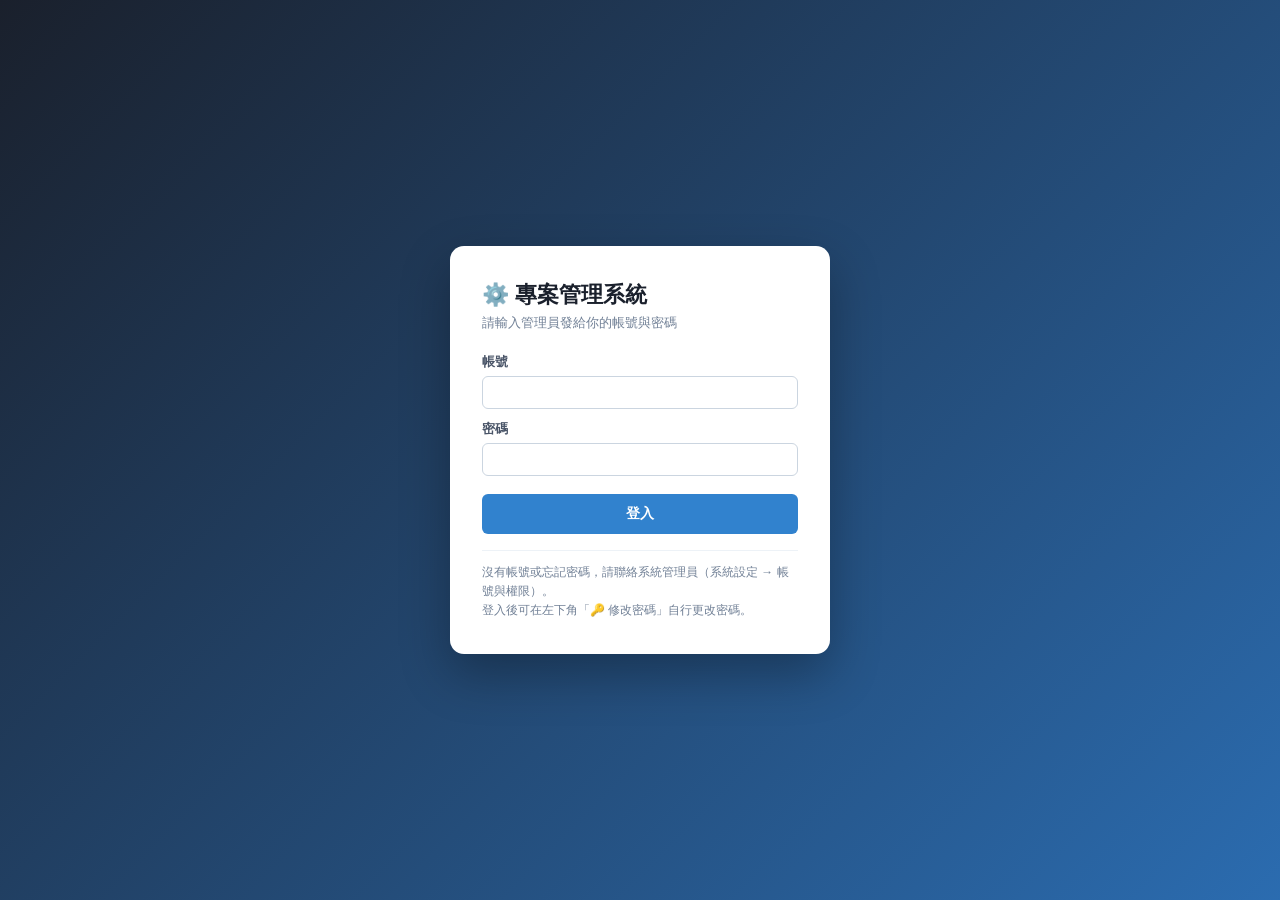
<file: index.html>
<!DOCTYPE html>
<html lang="zh-TW">
<head>
    <meta charset="UTF-8">
    <meta name="viewport" content="width=device-width, initial-scale=1">
    <title>專案管理系統 - 執行儀表板</title>
    <link rel="stylesheet" href="assets/common.css">
    <style>
        .project-card { background: #fff; border-radius: 12px; box-shadow: 0 4px 16px rgba(0,0,0,.06); padding: 24px; margin-bottom: 25px; border: 1px solid var(--c-border); }

        /* 1. 實施前後對比圖 (4:3) */
        .media-banner { display: grid; grid-template-columns: 1fr 1fr; gap: 20px; margin-bottom: 22px; }
        .media-box { position: relative; width: 100%; aspect-ratio: 4 / 3; border-radius: 8px; overflow: hidden; background: #edf2f7; border: 2px dashed #cbd5e0; cursor: pointer; transition: all .25s; }
        .media-box:hover { border-color: var(--c-primary); box-shadow: 0 4px 12px rgba(49,130,206,.15); }
        .media-box img { position: absolute; inset: 0; z-index: 1; width: 100%; height: 100%; object-fit: cover; display: block; }
        .media-box .no-img { position: absolute; inset: 0; display: flex; align-items: center; justify-content: center; color: #a0aec0; font-size: 13px; font-weight: 600; }
        .upload-overlay { position: absolute; inset: 0; background: rgba(15,23,42,.55); display: flex; flex-direction: column; align-items: center; justify-content: center; color: #fff; font-size: 13px; font-weight: 600; opacity: 0; transition: opacity .2s; z-index: 3; gap: 6px; }
        .upload-overlay .icon { font-size: 26px; }
        .media-box:hover .upload-overlay { opacity: 1; }
        .media-tag { position: absolute; top: 12px; left: 12px; padding: 4px 10px; border-radius: 4px; font-size: 12px; font-weight: bold; color: #fff; box-shadow: 0 2px 4px rgba(0,0,0,.25); z-index: 4; }
        .tag-before { background: #e53e3e; }
        .tag-after { background: var(--c-primary); }
        .media-desc { position: absolute; bottom: 0; left: 0; right: 0; background: linear-gradient(transparent, rgba(0,0,0,.8)); color: #fff; padding: 14px 40px 10px 14px; font-size: 12px; z-index: 4; }
        .btn-edit-desc { position: absolute; right: 8px; bottom: 8px; z-index: 5; background: rgba(255,255,255,.9); border: none; border-radius: 4px; font-size: 12px; padding: 3px 7px; cursor: pointer; }

        /* 2. 標頭 */
        .card-header { display: flex; justify-content: space-between; align-items: flex-start; border-bottom: 1px solid #edf2f7; padding-bottom: 16px; margin-bottom: 16px; gap: 16px; flex-wrap: wrap; }
        .card-title-group h2 { margin: 6px 0; font-size: 20px; color: #1a365d; }
        .card-meta { font-size: 13px; color: var(--c-muted); display: flex; gap: 14px; flex-wrap: wrap; }
        .card-meta strong { color: #4a5568; }
        .header-right { display: flex; flex-direction: column; align-items: flex-end; gap: 8px; }
        .pm-badge { background: #ebf8ff; color: var(--c-primary-dark); border: 1px solid #bee3f8; padding: 6px 14px; border-radius: 20px; font-size: 13px; font-weight: 600; white-space: nowrap; }
        .overall { font-size: 12px; color: var(--c-muted); width: 200px; }

        /* 3. 甘特圖 */
        .gantt-legend { display: flex; gap: 16px; flex-wrap: wrap; font-size: 11.5px; color: var(--c-muted); margin-bottom: 8px; }
        .gantt-legend b { color: #2d3748; }
        .legend-dot { display: inline-block; width: 10px; height: 10px; border-radius: 2px; margin-right: 4px; vertical-align: -1px; }
        .gantt-scroll { overflow-x: auto; margin-bottom: 20px; }
        .gantt-container { border: 1px solid var(--c-border); border-radius: 8px; background: #fff; position: relative; min-width: 760px; }
        .timeline-header { display: flex; border-bottom: 1px solid var(--c-border); }
        .task-list-header { width: 250px; flex-shrink: 0; padding: 12px 16px; font-weight: 700; font-size: 13px; border-right: 1px solid var(--c-border); background: #f8fafc; }
        .timeline-axis { flex-grow: 1; position: relative; height: 48px; background: #f8fafc; }
        .axis-zone { position: absolute; top: 0; bottom: 0; display: flex; align-items: center; justify-content: center; font-size: 11px; font-weight: 600; color: var(--c-muted); background: #edf2f7; overflow: hidden; white-space: nowrap; }
        .week-col { position: absolute; top: 0; bottom: 0; border-left: 1px solid var(--c-border); display: flex; flex-direction: column; justify-content: center; align-items: center; font-size: 11px; color: var(--c-muted); overflow: hidden; }
        .week-title { font-weight: 700; color: #2d3748; }

        .gantt-body { position: relative; }
        .grid-layer { position: absolute; top: 0; bottom: 0; left: 250px; right: 0; pointer-events: none; }
        .grid-zone { position: absolute; top: 0; bottom: 0; background: rgba(237,242,247,.45); }
        .grid-line { position: absolute; top: 0; bottom: 0; border-left: 1px solid #edf2f7; }
        .today-line { position: absolute; top: 0; bottom: 0; border-left: 2px solid #e53e3e; z-index: 3; }
        .today-line span { position: absolute; top: 2px; left: 3px; font-size: 10px; font-weight: 700; color: #e53e3e; background: #fff; padding: 0 3px; border-radius: 3px; white-space: nowrap; }

        .task-row { display: flex; border-bottom: 1px solid #edf2f7; position: relative; }
        .task-row:hover { background: rgba(247,250,252,.7); }
        .task-info { width: 250px; flex-shrink: 0; padding: 9px 12px; border-right: 1px solid var(--c-border); display: flex; justify-content: space-between; align-items: center; background: #fff; position: relative; z-index: 4; }
        .task-title-wrap { flex-grow: 1; overflow: hidden; }
        .task-name { font-size: 13px; font-weight: 700; display: flex; align-items: center; white-space: nowrap; overflow: hidden; text-overflow: ellipsis; }
        .task-name.clickable { cursor: pointer; }
        .toggle-btn { margin-right: 6px; font-family: monospace; font-size: 13px; color: var(--c-primary); font-weight: bold; flex-shrink: 0; }
        .task-owner-sub { font-size: 11px; color: var(--c-muted); margin-left: 22px; margin-top: 2px; white-space: nowrap; overflow: hidden; text-overflow: ellipsis; }
        .btn-hide-row { background: transparent; border: none; color: #a0aec0; font-size: 13px; cursor: pointer; padding: 2px 6px; border-radius: 4px; opacity: 0; transition: all .2s; flex-shrink: 0; }
        .task-row:hover .btn-hide-row { opacity: 1; }
        .btn-hide-row:hover { color: #e53e3e; background: #fed7d7; }

        .task-bar-area { flex-grow: 1; position: relative; min-height: 38px; }
        .bar { position: absolute; top: 50%; transform: translateY(-50%); height: 18px; border-radius: 4px; display: flex; align-items: center; padding-left: 6px; font-size: 10px; color: #fff; font-weight: 700; z-index: 2; white-space: nowrap; overflow: visible; background: var(--c-primary); }
        .bar .fill { position: absolute; left: 0; top: 0; bottom: 0; background: rgba(0,0,0,.18); border-radius: 4px 0 0 4px; }
        .bar .lbl { position: relative; }
        .bar .lbl-out { position: absolute; left: calc(100% + 5px); color: #2d3748; }
        .bar.sub { height: 14px; }
        .bar.done { background: #38a169; }
        .bar.delay { background: #dd6b20; }
        .bar.stop { background: #a0aec0; }

        .subtasks-panel { display: none; background: #f8fafc; }
        .subtasks-panel.open { display: block; }
        .subtasks-panel .task-info { padding-left: 28px; border-left: 3px solid #63b3ed; background: #f8fafc; }
        .subtasks-panel .task-name { font-weight: 500; font-size: 12px; }

        .task-list-footer { display: flex; align-items: center; background: #f8fafc; position: relative; z-index: 5; border-radius: 0 0 8px 8px; }
        .footer-btn-area { width: 250px; flex-shrink: 0; padding: 8px 12px; border-right: 1px solid var(--c-border); }
        .footer-summary { padding: 0 14px; font-size: 12px; }
        .btn-add-module-filter { background: #ebf8ff; color: var(--c-primary-dark); border: 1px dashed #63b3ed; border-radius: 6px; padding: 7px 10px; font-size: 12.5px; font-weight: 700; cursor: pointer; width: 100%; font-family: inherit; }
        .btn-add-module-filter:hover { background: #bee3f8; }
        body.readonly .footer-btn-area { display: none; }
        .link-btn { background: none; border: none; color: var(--c-primary); cursor: pointer; font-size: 12px; font-weight: 600; padding: 0 2px; font-family: inherit; }
        .link-btn:hover { text-decoration: underline; }
        .hidden-note .task-info { padding: 6px 12px 6px 28px; justify-content: flex-start; gap: 8px; }
        .hidden-note .task-bar-area { min-height: 28px; }

        /* 甘特圖顯示設定選擇器（position: fixed，避免被甘特圖橫向捲動區裁切） */
        .gantt-picker { display: none; position: fixed; z-index: 1500; background: #fff; border: 1px solid #cbd5e0; border-radius: 10px; box-shadow: 0 14px 34px rgba(0,0,0,.22); flex-direction: column; overflow: hidden; }
        .gantt-picker.open { display: flex; }
        .pk-head { display: flex; justify-content: space-between; align-items: flex-start; padding: 12px 14px 8px; font-size: 13px; }
        .pk-close { background: none; border: none; font-size: 15px; color: #a0aec0; cursor: pointer; padding: 2px 6px; border-radius: 4px; }
        .pk-close:hover { background: #edf2f7; color: #2d3748; }
        .pk-actions { display: flex; flex-wrap: wrap; gap: 6px; padding: 0 14px 10px; border-bottom: 1px solid #edf2f7; }
        .pk-actions button { background: #f7fafc; border: 1px solid #cbd5e0; border-radius: 5px; font-size: 11.5px; font-weight: 600; padding: 4px 8px; cursor: pointer; color: #4a5568; font-family: inherit; }
        .pk-actions button:hover { background: #ebf8ff; border-color: #90cdf4; color: var(--c-primary-dark); }
        .pk-list { overflow-y: auto; padding: 6px 8px; flex: 1; min-height: 80px; }
        .pk-mod { border-radius: 6px; }
        .pk-mod + .pk-mod { border-top: 1px dashed #edf2f7; }
        .pk-mod-row { display: flex; align-items: center; justify-content: space-between; gap: 8px; padding: 6px 6px; }
        .pk-check { display: flex; align-items: center; gap: 8px; cursor: pointer; user-select: none; font-size: 12.5px; color: #2d3748; min-width: 0; flex: 1; }
        .pk-check input { width: 15px; height: 15px; cursor: pointer; flex-shrink: 0; }
        .pk-mod-name { font-weight: 700; overflow: hidden; text-overflow: ellipsis; white-space: nowrap; }
        .pk-sub-toggle { background: #edf2f7; border: none; border-radius: 10px; font-size: 11px; font-weight: 700; color: #4a5568; padding: 3px 9px; cursor: pointer; white-space: nowrap; font-family: inherit; }
        .pk-sub-toggle:hover { background: #bee3f8; color: var(--c-primary-dark); }
        .pk-tasks { padding: 2px 6px 8px 30px; display: flex; flex-direction: column; gap: 6px; }
        .pk-task { font-size: 12px; color: #4a5568; }
        .pk-task span:first-of-type { flex: 1; overflow: hidden; text-overflow: ellipsis; white-space: nowrap; }
        .pk-prog { font-size: 11px; color: #a0aec0; font-family: monospace; }
        .pk-hint { font-size: 11px; color: #a0aec0; }
        .pk-foot { padding: 8px 14px; border-top: 1px solid #edf2f7; font-size: 11.5px; background: #fafafa; }

        /* 4. 最新執行進度 */
        .progress-logs { background: #f8fafc; border-radius: 8px; border: 1px solid var(--c-border); padding: 18px 20px; }
        .logs-header { font-size: 14px; font-weight: 700; margin-bottom: 12px; display: flex; align-items: center; justify-content: space-between; }
        .logs-header > span::before { content: ""; display: inline-block; width: 4px; height: 14px; background: var(--c-primary); margin-right: 8px; border-radius: 2px; vertical-align: -2px; }
        .logs-header a { font-size: 12px; color: var(--c-primary); text-decoration: none; font-weight: 600; }
        .logs-list { list-style: none; margin: 0 0 14px; padding: 0; display: flex; flex-direction: column; gap: 8px; }
        .log-item { display: flex; align-items: flex-start; gap: 10px; font-size: 12.5px; line-height: 1.5; color: #4a5568; }
        .log-date { font-family: monospace; font-weight: 700; color: var(--c-muted); width: 86px; flex-shrink: 0; }
        .log-mod { color: #a0aec0; font-size: 11.5px; }
        .btn-add-log { width: 100%; background: #fff; border: 1px dashed #cbd5e0; border-radius: 6px; padding: 8px; font-size: 12.5px; font-weight: 700; color: #4a5568; cursor: pointer; }
        .btn-add-log:hover { border-color: var(--c-primary); color: var(--c-primary); background: #ebf8ff; }

        .not-owner .owner-only { display: none !important; }
        .not-owner .media-box { cursor: default; }
        .log-item { flex-wrap: wrap; }
        .log-item > span[style*="flex:1"] { flex: 1 1 260px !important; min-width: 0; }
        .log-item .author-tag { margin-left: 6px; }
        .btn-add-card { border: 2px dashed #cbd5e0; border-radius: 12px; height: 80px; display: flex; justify-content: center; align-items: center; cursor: pointer; color: var(--c-muted); font-weight: 700; font-size: 16px; background: transparent; width: 100%; }
        .btn-add-card:hover { border-color: var(--c-primary); color: var(--c-primary); background: #ebf8ff; }

        @media (max-width: 760px) { .media-banner { grid-template-columns: 1fr; } .header-right { align-items: flex-start; } }
    </style>
</head>
<body>
    <aside class="sidebar" id="sidebar"></aside>

    <main class="main-wrapper">
        <div class="page-container">
            <div class="top-navbar">
                <div class="nav-title">專案管理項目</div>
                <div class="toolbar-inline">
                    <select id="statusFilter" class="filter-select" onchange="renderAll()">
                        <option value="active">進行中＋評估中</option>
                        <option value="">全部狀態</option>
                    </select>
                    <select id="factoryFilter" class="filter-select" onchange="renderAll()"></select>
                    <select id="scopeFilter" class="filter-select" onchange="renderAll()"></select>
                </div>
            </div>

            <div id="projectCards"></div>

            <button type="button" class="btn-add-card edit-only" onclick="location.href='create_project.html'">＋ 新增專案</button>
        </div>
    </main>

    <input type="file" id="imgInput" accept="image/*" hidden>

    <!-- Modal：新增會議記錄 / 執行動態 (會寫入專案履歷，重新整理不會消失) -->
    <div class="modal-overlay" id="logModal">
        <div class="modal-box">
            <div class="modal-title" id="logModalTitle">📝 新增會議記錄 / 執行進度</div>
            <input type="hidden" id="logProjId"><input type="hidden" id="logEditId">
            <div class="form-grid-2">
                <div class="form-group"><label>日期 <span class="req">*</span></label><input type="date" id="logDate"></div>
                <div class="form-group"><label>紀錄類別 <span class="req">*</span></label><select id="logType"></select></div>
            </div>
            <div class="form-group"><label>關聯大項目模塊</label><select id="logModule"></select></div>
            <div class="form-group"><label>內部與會人員 (單位/姓名)</label><div id="logInternal"></div></div>
            <div class="form-group"><label>外部廠商與會人員 (廠商/姓名)</label><div id="logExternal"></div></div>
            <div class="form-group"><label>會議記錄內容 / 重要進度說明 <span class="req">*</span></label>
                <textarea id="logText" rows="4" placeholder="請輸入本週會議結論、決議事項或現場進度說明..."></textarea></div>
            <div class="modal-actions">
                <button type="button" class="btn btn-danger-outline" id="logDelBtn" style="margin-right:auto;display:none" onclick="deleteLog()">刪除此紀錄</button>
                <button type="button" class="btn btn-secondary" onclick="PM.closeModal('logModal')">取消</button>
                <button type="button" class="btn btn-primary" onclick="saveNewLog()">確認新增</button>
            </div>
        </div>
    </div>

<script src="assets/vendor/supabase.js"></script>
<script src="assets/config.js"></script>
<script src="assets/offline-db.js"></script>
<script src="assets/common.js"></script>
<script>
    const esc = PM.esc;
    let imgTarget = null;                // { pid, field }

    /* ---------- 甘特圖顯示狀態 ----------
       • 隱藏哪些大項目／細項：存在資料庫（projects.hidden_modules / hidden_tasks），全體成員共用
       • 哪些大項目「展開細項」：個人介面偏好，記在本機瀏覽器 */
    const EXP_KEY = 'pm_gantt_expanded';
    const expanded = new Set((() => { try { return JSON.parse(localStorage.getItem(EXP_KEY) || '[]'); } catch (e) { return []; } })());
    const saveExpanded = () => { try { localStorage.setItem(EXP_KEY, JSON.stringify([...expanded])); } catch (e) {} };
    const pending = {};                  // pid → { hm:Set, ht:Set }：已在畫面套用、尚在寫入資料庫的設定
    const saveTimers = {};
    let pickerPid = null;
    const pickerOpenMods = new Set();    // 選擇器中展開細項清單的大項目

    function vis(p) {
        return pending[p.id] || { hm: new Set(p.hiddenModules), ht: new Set(p.hiddenTasks || []) };
    }

    /* ================= 甘特圖時間軸 =================
       過去 15%｜近 8 週 70%｜未來 15% 的壓縮時間軸，依「今天」自動計算 */
    function buildScale(p) {
        const pS = PM.parseDate(p.start), pE = PM.parseDate(p.end);
        if (!pS || !pE || pE <= pS) return null;
        const DAY = 864e5, WEEK = 7 * DAY, WIN = 8 * WEEK;
        const now = PM.parseDate(PM.today());
        let wS, wE;
        if (pE - pS <= WIN) { wS = pS; wE = pE; }
        else {
            wS = new Date(Math.min(Math.max(now - WEEK, pS), pE - WIN));
            wE = new Date(+wS + WIN);
        }
        const segs = [[pS, wS, 15], [wS, wE, 70], [wE, pE, 15]].filter(s => s[1] > s[0]);
        const total = segs.reduce((a, s) => a + s[2], 0);
        let acc = 0;
        segs.forEach(s => { s[3] = acc; s[2] = s[2] / total * 100; acc += s[2]; });
        const pct = d => {
            d = +d;
            if (d <= +pS) return 0;
            if (d >= +pE) return 100;
            for (const [a, b, w, off] of segs) if (d <= +b) return off + (d - a) / (b - a) * w;
            return 100;
        };
        const weeks = [];
        for (let d = +wS, i = 1; d < +wE; d += WEEK, i++) {
            const end = Math.min(d + WEEK, +wE);
            weeks.push({ left: pct(d), width: pct(end) - pct(d), label: 'W' + i, date: (new Date(d).getMonth() + 1) + '/' + String(new Date(d).getDate()).padStart(2, '0') });
        }
        return { pct, weeks, pastW: pct(wS), futureL: pct(wE), now, pS, pE };
    }

    function barHtml(range, prog, scale, cls, delayed) {
        if (!range) return '<span class="muted" style="position:absolute;left:8px;top:11px;">尚未設定時程</span>';
        const s = PM.parseDate(range.start), e = PM.parseDate(range.end);
        if (!s || !e) return '';
        const left = scale.pct(s);
        const width = Math.max(scale.pct(new Date(+e + 864e5)) - left, 1.2);
        const color = prog >= 100 ? 'done' : (delayed ? 'delay' : '');
        const label = `${prog}%${delayed ? '（落後）' : ''}`;
        return `<div class="bar ${cls} ${color}" style="left:${left}%;width:${width}%;" title="${esc(range.start)} ~ ${esc(range.end)}｜${label}">
                    <div class="fill" style="width:${Math.min(prog, 100)}%"></div>
                    <span class="${width >= 9 ? 'lbl' : 'lbl-out'}">${label}</span></div>`;
    }

    function ganttHtml(p, settings) {
        const scale = buildScale(p);
        if (!scale) return `<div class="empty">專案起訖日期不正確，請至「編輯」修正後即可顯示甘特圖。</div>`;
        const { hm, ht } = vis(p);
        const nowStr = PM.today();
        let todayState = '';
        if (scale.now < scale.pS) todayState = `（距開工 ${PM.daysBetween(nowStr, p.start)} 天）`;
        else if (scale.now > scale.pE) todayState = '（已超過預計結束日）';

        const axis = `
            ${scale.pastW > 0 ? `<div class="axis-zone" style="left:0;width:${scale.pastW}%">過去 (壓縮)</div>` : ''}
            ${scale.weeks.map(w => `<div class="week-col" style="left:${w.left}%;width:${w.width}%"><div class="week-title">${w.label}</div>${w.date}</div>`).join('')}
            ${scale.futureL < 100 ? `<div class="axis-zone" style="left:${scale.futureL}%;width:${100 - scale.futureL}%">未來 (壓縮)</div>` : ''}`;
        const grid = `
            ${scale.pastW > 0 ? `<div class="grid-zone" style="left:0;width:${scale.pastW}%"></div>` : ''}
            ${scale.futureL < 100 ? `<div class="grid-zone" style="left:${scale.futureL}%;width:${100 - scale.futureL}%"></div>` : ''}
            ${scale.weeks.map(w => `<div class="grid-line" style="left:${w.left}%"></div>`).join('')}
            ${scale.now >= scale.pS && scale.now <= scale.pE ? `<div class="today-line" style="left:${scale.pct(scale.now)}%"><span>Today</span></div>` : ''}`;

        const pidE = esc(p.id);
        const rows = p.modules.filter(m => !hm.has(m.id)).map(m => {
            const key = p.id + '|' + m.id;
            const prog = PM.calcModuleProgress(m);          // 模塊進度一律以全部細項計算
            const delayed = settings.delayHighlight && m.subtasks.some(s => PM.isDelayed(s, settings));
            const shown = m.subtasks.filter(s => !ht.has(s.id));
            const hiddenN = m.subtasks.length - shown.length;
            const open = expanded.has(key) && m.subtasks.length;
            const subs = shown.map(s => {
                const d = settings.delayHighlight && PM.isDelayed(s, settings);
                return `<div class="task-row">
                    <div class="task-info"><div class="task-title-wrap">
                        <div class="task-name" title="${esc(s.name)}">${esc(s.name)}</div>
                        <div class="task-owner-sub" style="margin-left:0">${esc(s.pm || '-')} ／ 驗收：${esc(s.owner || '-')}</div>
                    </div>
                    <button type="button" class="btn-hide-row owner-only" onclick="setTaskVisible('${pidE}','${esc(m.id)}','${esc(s.id)}',false)" title="隱藏此細項（可於下方＋重新顯示）">✕</button></div>
                    <div class="task-bar-area">${barHtml({ start: s.start, end: s.end }, Number(s.progress) || 0, scale, 'sub', d)}</div>
                </div>`;
            }).join('') + (hiddenN ? `<div class="task-row hidden-note"><div class="task-info"><span class="muted">已隱藏 ${hiddenN} 項細項</span>
                    <button type="button" class="link-btn owner-only" onclick="openPicker(event,'${pidE}','${esc(m.id)}')">顯示…</button></div><div class="task-bar-area"></div></div>` : '');
            return `<div class="module-group">
                <div class="task-row">
                    <div class="task-info">
                        <div class="task-title-wrap">
                            <div class="task-name clickable" onclick="toggleTask('${esc(key)}','${pidE}')" title="${m.subtasks.length ? '點擊展開／收合細項' : '尚無細項'}">
                                <span class="toggle-btn">${m.subtasks.length ? (open ? '[-]' : '[+]') : '[ ]'}</span>${esc(m.name)}
                            </div>
                            <div class="task-owner-sub">Owner: ${esc(m.owner || '-')}｜細項 ${shown.length}${hiddenN ? '/' + m.subtasks.length : ''}</div>
                        </div>
                        <button type="button" class="btn-hide-row owner-only" onclick="setModuleVisible('${pidE}','${esc(m.id)}',false)" title="隱藏此大項目（可於下方＋重新顯示）">✕</button>
                    </div>
                    <div class="task-bar-area">${barHtml(PM.moduleRange(m), prog, scale, '', delayed)}</div>
                </div>
                <div class="subtasks-panel ${open ? 'open' : ''}">${subs}</div>
            </div>`;
        }).join('');

        const totalT = p.modules.reduce((n, m) => n + m.subtasks.length, 0);
        const shownM = p.modules.filter(m => !hm.has(m.id)).length;
        const shownT = p.modules.filter(m => !hm.has(m.id)).reduce((n, m) => n + m.subtasks.filter(s => !ht.has(s.id)).length, 0);

        return `
        <div class="gantt-legend">
            <span>起始：<b>${esc(p.start)}</b></span><span>Today：<b style="color:#e53e3e">${nowStr}</b>${todayState}</span><span>結束：<b>${esc(p.end)}</b></span>
            <span><i class="legend-dot" style="background:#3182ce"></i>進行中</span>
            <span><i class="legend-dot" style="background:#38a169"></i>已完成</span>
            <span><i class="legend-dot" style="background:#dd6b20"></i>落後 ${settings.delayDays} 天以上</span>
        </div>
        <div class="gantt-scroll"><div class="gantt-container">
            <div class="timeline-header">
                <div class="task-list-header">驗收模塊與任務</div>
                <div class="timeline-axis">${axis}</div>
            </div>
            <div class="gantt-body">
                <div class="grid-layer">${grid}</div>
                ${rows || `<div class="empty" style="position:relative;z-index:4">${p.modules.length ? '所有大項目皆已隱藏，請點下方「＋ 選擇顯示大項目／細項」' : '此專案尚未建立大項目，請至「編輯任務」新增'}</div>`}
                <div class="task-list-footer">
                    <div class="footer-btn-area">
                        <button type="button" class="btn-add-module-filter owner-only" id="pkbtn_${pidE}" onclick="openPicker(event,'${pidE}')">＋ 選擇顯示大項目／細項</button>
                    </div>
                    <div class="footer-summary muted">顯示大項目 ${shownM}/${p.modules.length}、細項 ${shownT}/${totalT}
                        ${p.modules.length ? `｜<button type="button" class="link-btn" onclick="expandAll('${pidE}',true)">全部展開</button>
                        <button type="button" class="link-btn" onclick="expandAll('${pidE}',false)">全部收合</button>` : ''}</div>
                </div>
            </div>
        </div></div>`;
    }

    function mediaBox(p, field, label, cls) {
        const src = field === 'before' ? p.imgBeforeUrl : p.imgAfterUrl;
        const desc = field === 'before' ? p.descBefore : p.descAfter;
        return `<div class="media-box" onclick="pickImage('${esc(p.id)}','${field}')" title="${PM.canEdit ? `點擊更換「${label}」圖片` : label}">
            <span class="media-tag ${cls}">${label}</span>
            ${src ? `<img src="${esc(src)}" alt="${label}" loading="lazy" onerror="this.remove()">` : ''}
            <div class="no-img">📷 ${PM.canEdit ? `點擊上傳${label}照片 (4:3)` : '尚無照片'}</div>
            <div class="upload-overlay owner-only"><span class="icon">📷</span><span>點擊更換圖片 (4:3)</span></div>
            <div class="media-desc">${esc(desc || '（尚未填寫說明）')}</div>
            <button type="button" class="btn-edit-desc owner-only" onclick="event.stopPropagation(); editDesc('${esc(p.id)}','${field}')">✎ 說明</button>
        </div>`;
    }

    function cardHtml(p, settings) {
        const logs = p.records.slice(0, 5);
        const stale = PM.staleDays(p);
        const own = PM.isOwner(p);
        return `<div class="project-card ${own ? '' : 'not-owner'}" id="${esc(p.id)}">
            <div class="media-banner">
                ${mediaBox(p, 'before', '實施前：現場舊況', 'tag-before')}
                ${mediaBox(p, 'after', '實施後：規劃目標', 'tag-after')}
            </div>
            <div class="card-header">
                <div class="card-title-group">
                    <div>${PM.typeTag(p.type)} <span class="badge-factory">${esc(p.factory)}</span> ${PM.statusBadge(p.status)}
                        ${stale ? `<span class="warn-text">⚠ 履歷已 ${stale} 天未更新</span>` : ''}</div>
                    <h2>${esc(p.name)}</h2>
                    <div style="margin-bottom:4px">${PM.ownerBadge(p)}</div>
                    <div class="card-meta"><span>專案 Owner：<strong>${esc(p.owner)}</strong></span><span>期程：<strong class="mono">${esc(p.start)} ~ ${esc(p.end)}</strong></span></div>
                </div>
                <div class="header-right">
                    <div class="pm-badge">專案負責人：${esc(p.pm || '-')}</div>
                    <div class="overall">總進度 <strong>${p.progress}%</strong>
                        <div class="progress-track"><div class="progress-fill ${p.progress >= 100 ? 'done' : ''}" style="width:${p.progress}%"></div></div></div>
                    <div>
                        <a class="btn-action owner-only" href="create_project.html?id=${encodeURIComponent(p.id)}">✏️ 編輯任務／進度</a>
                        ${own ? `<button type="button" class="btn-action btn-blue" onclick="PM.shareDialog('project','${esc(p.id)}',renderAll)">🔗 分享${p.shares.length ? `（${p.shares.length}）` : ''}</button>` : ''}
                        <a class="btn-action" href="project_list.html?open=${encodeURIComponent(p.id)}">📋 完整履歷</a>
                    </div>
                </div>
            </div>
            <div class="gantt-wrap" id="gw_${esc(p.id)}">${ganttHtml(p, settings)}</div>
            <div class="progress-logs">
                <div class="logs-header"><span>最新執行進度與重要動態（最新 5 筆，共 ${p.records.length} 筆）</span></div>
                <ul class="logs-list">
                    ${logs.length ? logs.map(r => `<li class="log-item">
                        <span class="log-date">${esc(r.date)}</span>${PM.recTag(r.type)}
                        <span style="flex:1">${esc(r.detail)} ${r.targetModule ? `<span class="log-mod">｜${esc(r.targetModule)}</span>` : ''}</span>
                        ${PM.authorLine(r)}
                        ${PM.isAuthor(r) ? `<span class="entry-actions"><button type="button" class="btn-mini" title="修改這筆紀錄" onclick="openLogModal('${esc(p.id)}','${esc(r.id)}')">✎</button></span>` : ''}</li>`).join('')
                    : '<li class="muted">尚無執行紀錄</li>'}
                </ul>
                ${!own && PM.canTrack(p) ? '<div class="readonly-note" style="margin-bottom:8px">此專案由他人擁有：你可以查看並新增追蹤紀錄，專案內容與進度只有擁有者能修改。</div>' : ''}
                <button type="button" class="btn-add-log edit-only" onclick="openLogModal('${esc(p.id)}')">＋ 新增會議記錄 / 執行動態</button>
            </div>
        </div>`;
    }

    function renderAll() {
        const settings = PM.getSettings();
        const sf = document.getElementById('statusFilter').value;
        const ff = document.getElementById('factoryFilter').value;
        const scope = document.getElementById('scopeFilter').value;
        const list = PM.getProjects().filter(p =>
            (sf === 'active' ? (p.status === '進行中' || p.status === '評估中') : (!sf || p.status === sf)) &&
            (!ff || p.factory === ff) && (!scope ? p.isMine || PM.isSharedToMe(p) : PM.scopeOf(p) === scope));
        document.getElementById('projectCards').innerHTML = list.length ? list.map(p => cardHtml(p, settings)).join('')
            : `<div class="card empty">目前沒有符合條件的專案。可調整上方篩選，或點下方「＋ 新增專案」建立你自己的專案。</div>`;
    }

    /* ================= 甘特圖：展開／顯示設定 ================= */
    function rerenderGantt(pid) {
        const p = PM.getProject(pid);
        const el = document.getElementById('gw_' + pid);
        if (p && el) el.innerHTML = ganttHtml(p, PM.getSettings());
    }

    function toggleTask(key, pid) {
        expanded.has(key) ? expanded.delete(key) : expanded.add(key);
        saveExpanded();
        rerenderGantt(pid);
    }
    function expandAll(pid, open) {
        PM.getProject(pid).modules.forEach(m => { const k = pid + '|' + m.id; open ? expanded.add(k) : expanded.delete(k); });
        saveExpanded();
        rerenderGantt(pid);
        if (pickerPid === pid) renderPicker();
    }

    // 立即更新畫面，0.7 秒內的連續勾選合併成一次寫入資料庫
    function applyVis(pid, fn) {
        const p = PM.getProject(pid);
        const v = vis(p);
        const next = { hm: new Set(v.hm), ht: new Set(v.ht) };
        fn(next, p);
        pending[pid] = next;
        rerenderGantt(pid);
        if (pickerPid === pid) renderPicker();
        clearTimeout(saveTimers[pid]);
        saveTimers[pid] = setTimeout(() => flushVis(pid), 700);
    }
    async function flushVis(pid) {
        const v = pending[pid];
        if (!v) return;
        try {
            await PM.api.patchProject(pid, { hiddenModules: [...v.hm], hiddenTasks: [...v.ht] });
            await PM.reload();
            if (pending[pid] === v) delete pending[pid];
            PM.toast('顯示設定已儲存');
        } catch (e) {
            delete pending[pid];
            PM.toast('顯示設定儲存失敗：' + PM.errMsg(e), true);
            try { await PM.reload(); } catch (_) {}
        }
        rerenderGantt(pid);
        if (pickerPid === pid) renderPicker();
    }

    function setModuleVisible(pid, mid, visible) {
        applyVis(pid, (v, p) => {
            if (visible) {
                v.hm.delete(mid);
                const m = p.modules.find(x => x.id === mid);
                if (m && m.subtasks.length && m.subtasks.every(s => v.ht.has(s.id))) m.subtasks.forEach(s => v.ht.delete(s.id));
            } else v.hm.add(mid);
        });
    }
    function setTaskVisible(pid, mid, tid, visible) {
        applyVis(pid, v => {
            if (visible) {
                v.ht.delete(tid);
                v.hm.delete(mid);
                expanded.add(pid + '|' + mid);      // 新增顯示的細項自動展開，馬上看得到
                saveExpanded();
            } else v.ht.add(tid);
        });
    }
    function setAllVisible(pid, visible) {
        applyVis(pid, (v, p) => {
            if (visible) { v.hm.clear(); v.ht.clear(); }
            else p.modules.forEach(m => v.hm.add(m.id));
        });
    }

    /* ---------- 選擇器（固定定位，不會被甘特圖捲動區裁切） ---------- */
    function pickerEl() {
        let el = document.getElementById('ganttPicker');
        if (!el) {
            el = document.createElement('div');
            el.id = 'ganttPicker';
            el.className = 'gantt-picker';
            el.addEventListener('click', e => e.stopPropagation());
            el.addEventListener('change', e => {
                const t = e.target;
                if (t.dataset.act === 'mod') setModuleVisible(pickerPid, t.dataset.mid, t.checked);
                if (t.dataset.act === 'task') setTaskVisible(pickerPid, t.dataset.mid, t.dataset.tid, t.checked);
            });
            el.addEventListener('click', e => {
                const b = e.target.closest('[data-act]');
                if (!b || b.tagName === 'INPUT') return;
                const a = b.dataset.act;
                if (a === 'close') closePicker();
                if (a === 'all-on') setAllVisible(pickerPid, true);
                if (a === 'all-off') setAllVisible(pickerPid, false);
                if (a === 'exp-all') expandAll(pickerPid, true);
                if (a === 'col-all') expandAll(pickerPid, false);
                if (a === 'list') { pickerOpenMods.has(b.dataset.mid) ? pickerOpenMods.delete(b.dataset.mid) : pickerOpenMods.add(b.dataset.mid); renderPicker(); }
            });
            document.body.appendChild(el);
        }
        return el;
    }

    let pickerAnchor = null;
    function openPicker(e, pid, focusMid) {
        e.stopPropagation();
        pickerAnchor = e.currentTarget || e.target;
        const el = pickerEl();
        if (pickerPid === pid && el.classList.contains('open') && !focusMid) { closePicker(); return; }
        pickerPid = pid;
        if (focusMid) pickerOpenMods.add(focusMid);
        renderPicker();
        el.classList.add('open');
        positionPicker();
        if (focusMid) el.querySelector(`[data-mod-row="${CSS.escape(focusMid)}"]`)?.scrollIntoView({ block: 'nearest' });
    }
    function closePicker() {
        pickerPid = null;
        document.getElementById('ganttPicker')?.classList.remove('open');
    }
    function positionPicker() {
        const el = document.getElementById('ganttPicker');
        const btn = (pickerAnchor && pickerAnchor.isConnected) ? pickerAnchor : document.getElementById('pkbtn_' + pickerPid);
        if (!el || !btn || !el.classList.contains('open')) return;
        const raw = btn.getBoundingClientRect();
        const top = Math.min(Math.max(raw.top, 0), window.innerHeight), bottom = Math.min(Math.max(raw.bottom, 0), window.innerHeight);
        const r = { left: raw.left, top, bottom };
        const w = Math.min(380, window.innerWidth - 24);
        el.style.width = w + 'px';
        el.style.left = Math.max(12, Math.min(r.left, window.innerWidth - w - 12)) + 'px';
        const below = window.innerHeight - r.bottom, above = r.top;
        if (below >= 320 || below >= above) {
            el.style.top = (r.bottom + 6) + 'px'; el.style.bottom = 'auto';
            el.style.maxHeight = Math.max(200, below - 18) + 'px';
        } else {
            el.style.bottom = (window.innerHeight - r.top + 6) + 'px'; el.style.top = 'auto';
            el.style.maxHeight = Math.max(200, above - 18) + 'px';
        }
    }

    function renderPicker() {
        const el = pickerEl();
        const p = PM.getProject(pickerPid);
        if (!p) { closePicker(); return; }
        const { hm, ht } = vis(p);
        const listEl = el.querySelector('.pk-list');
        const scroll = listEl ? listEl.scrollTop : 0;
        const mods = p.modules.map(m => {
            const on = !hm.has(m.id);
            const shownT = m.subtasks.filter(s => !ht.has(s.id)).length;
            const partial = on && shownT > 0 && shownT < m.subtasks.length;
            const listOpen = pickerOpenMods.has(m.id);
            const key = p.id + '|' + m.id;
            return `<div class="pk-mod" data-mod-row="${esc(m.id)}">
                <div class="pk-mod-row">
                    <label class="pk-check"><input type="checkbox" data-act="mod" data-mid="${esc(m.id)}" ${on ? 'checked' : ''} ${partial ? 'data-partial="1"' : ''}>
                        <span class="pk-mod-name">${esc(m.name)}</span></label>
                    ${m.subtasks.length ? `<button type="button" class="pk-sub-toggle" data-act="list" data-mid="${esc(m.id)}">細項 ${on ? shownT : 0}/${m.subtasks.length} ${listOpen ? '▴' : '▾'}</button>` : '<span class="muted" style="font-size:11px">無細項</span>'}
                </div>
                ${listOpen ? `<div class="pk-tasks">${m.subtasks.map(s => `
                    <label class="pk-check pk-task"><input type="checkbox" data-act="task" data-mid="${esc(m.id)}" data-tid="${esc(s.id)}" ${on && !ht.has(s.id) ? 'checked' : ''}>
                        <span>${esc(s.name)}</span><span class="pk-prog">${Number(s.progress) || 0}%</span></label>`).join('')}
                    ${expanded.has(key) ? '' : '<div class="pk-hint">勾選細項後會自動在甘特圖展開</div>'}</div>` : ''}
            </div>`;
        }).join('');
        el.innerHTML = `
            <div class="pk-head"><div><b>甘特圖顯示設定</b><div class="muted" style="margin-top:2px">${esc(p.name)}</div></div>
                <button type="button" class="pk-close" data-act="close" title="關閉">✕</button></div>
            <div class="pk-actions">
                <button type="button" data-act="all-on">全部顯示</button><button type="button" data-act="all-off">全部隱藏</button>
                <button type="button" data-act="exp-all">全部展開細項</button><button type="button" data-act="col-all">全部收合</button>
            </div>
            <div class="pk-list">${mods || '<div class="muted" style="padding:12px">此專案尚無大項目</div>'}</div>
            <div class="pk-foot muted">${pending[p.id] ? '⏳ 儲存中…' : '✔ 設定會自動儲存，所有成員看到相同的顯示項目'}</div>`;
        el.querySelectorAll('input[data-partial]').forEach(i => { i.indeterminate = true; });
        const nl = el.querySelector('.pk-list');
        if (nl) nl.scrollTop = scroll;
    }

    document.addEventListener('click', () => { if (pickerPid) closePicker(); });
    document.addEventListener('keydown', e => { if (e.key === 'Escape' && pickerPid) closePicker(); });
    window.addEventListener('resize', positionPicker);
    document.querySelector('.main-wrapper').addEventListener('scroll', positionPicker, { passive: true });
    window.addEventListener('beforeunload', e => {
        if (Object.keys(pending).length) { Object.keys(pending).forEach(flushVis); e.preventDefault(); e.returnValue = ''; }
    });

    /* ================= 其他互動 ================= */
    function pickImage(pid, field) {
        if (!PM.isOwner(PM.getProject(pid))) return;
        imgTarget = { pid, field };
        const input = document.getElementById('imgInput');
        input.value = '';
        input.click();
    }
    document.getElementById('imgInput').addEventListener('change', async e => {
        const file = e.target.files[0];
        if (!file || !imgTarget) return;
        await PM.act(() => PM.api.uploadImage(imgTarget.pid, imgTarget.field, file), '照片已上傳到雲端');
        renderAll();
    });
    async function editDesc(pid, field) {
        const key = field === 'before' ? 'descBefore' : 'descAfter';
        const v = prompt('請輸入圖片說明文字：', PM.getProject(pid)[key] || '');
        if (v === null) return;
        await PM.act(() => PM.api.patchProject(pid, { [key]: v.trim() }), '說明已更新');
        renderAll();
    }

    // rid 有值＝修改自己寫的紀錄
    function openLogModal(pid, rid) {
        const p = PM.getProject(pid);
        const r = rid ? p.records.find(x => x.id === rid) : null;
        if (rid && !PM.isAuthor(r)) { alert('只有撰寫人可以修改這筆紀錄。'); return; }
        document.getElementById('logProjId').value = pid;
        document.getElementById('logEditId').value = r ? r.id : '';
        document.getElementById('logModalTitle').textContent = r ? '✏️ 修改會議記錄 / 執行進度' : '📝 新增會議記錄 / 執行進度';
        document.getElementById('logDate').value = r ? r.date : PM.today();
        PM.fillSelect('logType', PM.getDicts().recordTypes, r ? r.type : undefined);
        PM.fillSelect('logModule', ['全專案整體', ...p.modules.map(m => m.name)], r ? (r.targetModule || '全專案整體') : '全專案整體');
        PM.attendeeSelect('logInternal', '內部單位');
        PM.attendeeSelect('logExternal', '外部廠商');
        document.getElementById('logInternal').value = r ? r.internalAttendees : '';
        document.getElementById('logExternal').value = r ? r.externalAttendees : '';
        document.getElementById('logText').value = r ? r.detail : '';
        document.getElementById('logDelBtn').style.display = r ? '' : 'none';
        PM.openModal('logModal');
        document.getElementById('logText').focus();
    }
    async function saveNewLog() {
        const pid = document.getElementById('logProjId').value;
        const detail = document.getElementById('logText').value.trim();
        const date = document.getElementById('logDate').value;
        if (!date) { alert('請選擇日期！'); return; }
        if (!detail) { alert('請填寫會議記錄內容！'); return; }
        const editId = document.getElementById('logEditId').value;
        const rec = {
            date, detail,
            type: document.getElementById('logType').value,
            targetModule: document.getElementById('logModule').value,
            internalAttendees: document.getElementById('logInternal').value.trim(),
            externalAttendees: document.getElementById('logExternal').value.trim()
        };
        const ok = await PM.act(() => editId ? PM.api.updateRecord(editId, rec) : PM.api.addRecord(pid, rec), editId ? '紀錄已修改' : '紀錄已新增');
        if (ok) { PM.closeModal('logModal'); renderAll(); }
    }

    async function deleteLog() {
        const id = document.getElementById('logEditId').value;
        if (!id || !confirm('確定刪除這筆紀錄？')) return;
        if (await PM.act(() => PM.api.deleteRecord(id), '紀錄已刪除')) { PM.closeModal('logModal'); renderAll(); }
    }

    /* ================= 初始化 ================= */
    PM.boot('index', () => {
        PM.injectPeopleDatalist();
        const sf = document.getElementById('statusFilter');
        PM.PROJECT_STATUSES.forEach(s => sf.insertAdjacentHTML('beforeend', `<option value="${esc(s)}">${esc(s)}</option>`));
        PM.fillSelect('factoryFilter', PM.getDicts().factories, '', '全部廠區');
        PM.fillScope('scopeFilter');
        renderAll();
        if (location.hash) {
            const id = decodeURIComponent(location.hash.slice(1));
            if (!document.getElementById(id)) { sf.value = ''; if (PM.isAdmin && !document.getElementById(id)) document.getElementById('scopeFilter').value = ''; renderAll(); }
            if (!document.getElementById(id) && PM.isAdmin) { document.getElementById('scopeFilter').value = 'admin'; renderAll(); }
            document.getElementById(id)?.scrollIntoView({ behavior: 'smooth' });
        }
    });
</script>
</body>
</html>
</file>
<file: assets/common.css>
/* =========================================================
   專案管理系統 - 共用樣式 (所有頁面共用)
   ========================================================= */
:root {
    --sidebar-width: 240px;
    --sidebar-collapsed-width: 68px;
    --c-bg: #eef2f6;
    --c-text: #2d3748;
    --c-muted: #718096;
    --c-border: #e2e8f0;
    --c-primary: #3182ce;
    --c-primary-dark: #2b6cb0;
}
* { box-sizing: border-box; }
body { font-family: -apple-system, BlinkMacSystemFont, "Segoe UI", Roboto, "Noto Sans TC", "Microsoft JhengHei", Helvetica, Arial, sans-serif; background: var(--c-bg); margin: 0; padding: 0; color: var(--c-text); display: flex; height: 100vh; overflow: hidden; }

/* ================= 側邊欄 ================= */
.sidebar { width: var(--sidebar-width); background: #1a202c; color: #e2e8f0; display: flex; flex-direction: column; transition: width .3s cubic-bezier(.4,0,.2,1); position: relative; flex-shrink: 0; z-index: 100; box-shadow: 2px 0 10px rgba(0,0,0,.1); }
.sidebar.collapsed { width: var(--sidebar-collapsed-width); }
.sidebar-header { height: 64px; display: flex; align-items: center; justify-content: space-between; padding: 0 16px; border-bottom: 1px solid #2d3748; }
.brand-title { font-size: 16px; font-weight: 700; color: #fff; white-space: nowrap; overflow: hidden; display: flex; align-items: center; gap: 10px; }
.sidebar.collapsed .brand-title { display: none; }
.sidebar.collapsed .sidebar-header { justify-content: center; padding: 0; }
.btn-toggle-sidebar { background: transparent; border: none; color: #a0aec0; font-size: 20px; cursor: pointer; padding: 6px; border-radius: 6px; display: flex; align-items: center; justify-content: center; }
.btn-toggle-sidebar:hover { color: #fff; background: #2d3748; }
.sidebar-menu { list-style: none; margin: 16px 0; padding: 0; display: flex; flex-direction: column; gap: 4px; flex-grow: 1; }
.menu-item { display: flex; align-items: center; padding: 12px 20px; color: #a0aec0; text-decoration: none; font-size: 13.5px; font-weight: 600; border-left: 3px solid transparent; transition: all .2s; white-space: nowrap; overflow: hidden; }
.menu-item:hover { color: #fff; background: #2d3748; }
.menu-item.active { color: #fff; background: var(--c-primary-dark); border-left-color: #63b3ed; }
.menu-icon { font-size: 18px; min-width: 28px; display: flex; align-items: center; justify-content: center; }
.menu-text { margin-left: 10px; }
.sidebar.collapsed .menu-text { display: none; }
.sidebar-footer { padding: 16px; border-top: 1px solid #2d3748; font-size: 12px; color: var(--c-muted); white-space: nowrap; overflow: hidden; line-height: 1.6; }
.sidebar.collapsed .sidebar-footer { display: none; }

/* ================= 主內容區 ================= */
.main-wrapper { flex-grow: 1; height: 100vh; overflow-y: auto; padding: 25px 40px; min-width: 0; }
.page-container { max-width: 1280px; margin: 0 auto; }
.top-navbar { display: flex; justify-content: space-between; align-items: center; margin-bottom: 22px; gap: 12px; flex-wrap: wrap; }
.nav-title { font-size: 24px; font-weight: 700; color: #1a202c; }
.toolbar-inline { display: flex; gap: 8px; align-items: center; flex-wrap: wrap; }

.card { background: #fff; border-radius: 12px; border: 1px solid var(--c-border); box-shadow: 0 4px 15px rgba(0,0,0,.04); overflow: hidden; }
.toolbar { padding: 14px 20px; display: flex; justify-content: space-between; align-items: center; border-bottom: 1px solid #edf2f7; background: #fafafa; gap: 10px; flex-wrap: wrap; }
.search-box { width: 300px; max-width: 100%; padding: 8px 12px; border: 1px solid #cbd5e0; border-radius: 6px; font-size: 13px; }
.filter-select { padding: 7px 10px; border: 1px solid #cbd5e0; border-radius: 6px; font-size: 13px; background: #fff; }
.table-scroll { overflow-x: auto; }

/* ================= 按鈕 ================= */
.btn { border: none; padding: 9px 18px; border-radius: 6px; font-size: 13.5px; font-weight: 600; cursor: pointer; text-decoration: none; display: inline-flex; align-items: center; justify-content: center; gap: 6px; transition: background .15s; font-family: inherit; white-space: nowrap; }
.btn-primary { background: var(--c-primary); color: #fff; }
.btn-primary:hover { background: var(--c-primary-dark); }
.btn-secondary { background: #edf2f7; color: #4a5568; }
.btn-secondary:hover { background: #e2e8f0; }
.btn-success { background: #2f855a; color: #fff; }
.btn-success:hover { background: #276749; }
.btn-danger-outline { background: transparent; border: 1px solid #feb2b2; color: #e53e3e; }
.btn-danger-outline:hover { background: #fff5f5; border-color: #e53e3e; }
.btn-action { background: #fff; border: 1px solid #cbd5e0; padding: 5px 9px; border-radius: 4px; font-size: 12px; font-weight: 600; cursor: pointer; color: #4a5568; margin: 2px 4px 2px 0; text-decoration: none; display: inline-block; font-family: inherit; white-space: nowrap; }
.btn-action:hover { background: #edf2f7; }
.btn-action.btn-complete { color: #22543d; border-color: #86efac; background: #f0fdf4; }
.btn-action.btn-blue { color: var(--c-primary-dark); border-color: #bee3f8; background: #ebf8ff; }
.btn-action.del:hover, .btn-action.btn-del:hover { background: #fff5f5; color: #e53e3e; border-color: #feb2b2; }
.btn-icon-del { color: #e53e3e; background: none; border: none; cursor: pointer; font-size: 16px; font-weight: bold; padding: 2px 6px; border-radius: 4px; }
.btn-icon-del:hover { background: #fff5f5; }

/* ================= 標籤 / 狀態徽章 ================= */
.badge { display: inline-block; padding: 2px 8px; border-radius: 4px; font-size: 11px; font-weight: 700; white-space: nowrap; }
.st-ing  { background: #bee3f8; color: #2a4365; }
.st-plan { background: #feebc8; color: #744210; }
.st-done { background: #c6f6d5; color: #22543d; }
.st-stop { background: #e2e8f0; color: #4a5568; }
.st-req  { background: #e9d8fd; color: #553c9e; }
.proj-type-tag { display: inline-block; padding: 2px 7px; border-radius: 4px; font-size: 11px; font-weight: 700; background: #e2e8f0; color: #4a5568; margin-right: 4px; }
.type-amr { background: #ebf8ff; color: #2b6cb0; }
.type-arm { background: #fefcbf; color: #744210; }
.type-sys { background: #e9d8fd; color: #553c9e; }
.type-mod { background: #feebc8; color: #9c4221; }
.type-ai  { background: #fed7e2; color: #97266d; }
.type-other { background: #e2e8f0; color: #4a5568; }
.badge-factory { background: #edf2f7; color: #4a5568; padding: 2px 6px; border-radius: 4px; font-size: 11px; font-weight: 700; }

/* 紀錄類別標籤 */
.rec-tag { font-size: 11px; padding: 2px 7px; border-radius: 4px; font-weight: 600; white-space: nowrap; display: inline-block; }
.rec-meeting { background: #e9d8fd; color: #553c9e; }
.rec-site { background: #bee3f8; color: #2a4365; }
.rec-review { background: #c6f6d5; color: #22543d; }
.rec-change { background: #feebc8; color: #744210; }
.rec-issue { background: #fed7d7; color: #9b2c2c; }
.rec-other { background: #e2e8f0; color: #4a5568; }

/* 進度條 */
.progress-track { height: 8px; background: #edf2f7; border-radius: 4px; overflow: hidden; margin-top: 4px; }
.progress-fill { height: 100%; background: var(--c-primary); border-radius: 4px; }
.progress-fill.done { background: #38a169; }

/* ================= 表單 ================= */
.form-group { display: flex; flex-direction: column; gap: 5px; margin-bottom: 12px; min-width: 0; }
.form-group label { font-size: 12.5px; font-weight: 700; color: #4a5568; }
.form-group input, .form-group select, .form-group textarea { padding: 8px 10px; border: 1px solid #cbd5e0; border-radius: 6px; font-size: 13px; font-family: inherit; background: #fff; width: 100%; }
.form-group textarea { resize: vertical; }
.form-grid-2 { display: grid; grid-template-columns: 1fr 1fr; gap: 12px; }
.req { color: #e53e3e; }
input:focus, select:focus, textarea:focus { outline: 2px solid #90cdf4; outline-offset: 0; border-color: var(--c-primary); }

/* ================= Modal ================= */
.modal-overlay { display: none; position: fixed; inset: 0; background: rgba(0,0,0,.45); z-index: 2000; align-items: center; justify-content: center; padding: 16px; }
.modal-overlay.open { display: flex; }
.modal-box { background: #fff; border-radius: 10px; width: 520px; max-width: 100%; max-height: 92vh; overflow-y: auto; padding: 24px; box-shadow: 0 10px 25px rgba(0,0,0,.15); }
.modal-title { font-size: 16px; font-weight: 700; margin-bottom: 16px; color: #1a202c; }
.modal-actions { display: flex; justify-content: flex-end; gap: 10px; margin-top: 18px; }

/* ================= 其他 ================= */
.empty { text-align: center; padding: 40px 20px; color: #a0aec0; font-size: 13px; }
.muted { color: var(--c-muted); font-size: 12px; }
.mono { font-family: ui-monospace, SFMono-Regular, Menlo, Consolas, monospace; }
.warn-text { color: #c05621; font-size: 11.5px; font-weight: 700; }
.toast { position: fixed; right: 24px; bottom: 24px; background: #1a202c; color: #fff; padding: 10px 18px; border-radius: 8px; font-size: 13px; font-weight: 600; box-shadow: 0 6px 20px rgba(0,0,0,.25); z-index: 3000; opacity: 0; transform: translateY(10px); transition: all .25s; pointer-events: none; }
.toast.show { opacity: 1; transform: translateY(0); }
.toast.error { background: #c53030; }

/* ================= 響應式 ================= */
@media (max-width: 900px) {
    .main-wrapper { padding: 18px 16px; }
    .form-grid-2 { grid-template-columns: 1fr; }
    .nav-title { font-size: 20px; }
}

/* ================= v3：雲端版新增 ================= */
.pm-overlay { position: fixed; inset: 0; background: rgba(238,242,246,.92); z-index: 5000; display: flex; flex-direction: column; align-items: center; justify-content: center; gap: 14px; font-size: 14px; color: #4a5568; text-align: center; padding: 20px; }
.pm-overlay.busy { background: rgba(255,255,255,.35); cursor: progress; }
.pm-overlay.busy .pm-overlay-text { display: none; }
.spinner { width: 34px; height: 34px; border: 4px solid #cbd5e0; border-top-color: var(--c-primary); border-radius: 50%; animation: spin .8s linear infinite; }
@keyframes spin { to { transform: rotate(360deg); } }
.pm-overlay .err-box { background: #fff; border: 1px solid #feb2b2; border-radius: 10px; padding: 24px; max-width: 560px; text-align: left; line-height: 1.7; color: #2d3748; }
.pm-overlay .err-box h3 { margin: 0 0 8px; color: #c53030; }
.pm-overlay code { background: #edf2f7; padding: 1px 6px; border-radius: 4px; font-size: 12.5px; }
.sidebar-user { font-size: 12px; color: #a0aec0; margin-bottom: 6px; overflow: hidden; text-overflow: ellipsis; }
.sidebar-user .role { display: inline-block; background: #2d3748; color: #90cdf4; padding: 0 6px; border-radius: 4px; font-size: 11px; margin-left: 4px; }
.btn-logout { background: transparent; border: 1px solid #4a5568; color: #a0aec0; font-size: 12px; padding: 4px 10px; border-radius: 4px; cursor: pointer; margin-top: 6px; }
.btn-logout:hover { color: #fff; border-color: #a0aec0; }
/* 唯讀成員：隱藏所有編輯操作 */
body.readonly .edit-only { display: none !important; }
/* 離線測試模式提示 */
.offline-banner { background: #fffaf0; border: 1px solid #fbd38d; color: #744210; border-radius: 8px; padding: 10px 14px; font-size: 12.5px; line-height: 1.6; margin-bottom: 16px; }
.offline-banner code { background: #feebc8; padding: 0 5px; border-radius: 3px; }

/* ================= 多選下拉（與會人員） ================= */
.ms { position: relative; }
.ms-box { min-height: 38px; border: 1px solid #cbd5e0; border-radius: 6px; padding: 4px 28px 4px 6px; background: #fff; cursor: pointer; position: relative; display: flex; align-items: center; }
.ms-box:focus, .ms.open .ms-box { outline: 2px solid #90cdf4; border-color: var(--c-primary); }
.ms-chips { display: flex; flex-wrap: wrap; gap: 4px; flex: 1; min-width: 0; }
.ms-chip { display: inline-flex; align-items: center; gap: 2px; background: #ebf8ff; color: var(--c-primary-dark); border: 1px solid #bee3f8; border-radius: 12px; padding: 2px 4px 2px 9px; font-size: 12px; font-weight: 600; max-width: 100%; }
.ms-chip-x { background: none; border: none; color: #63b3ed; cursor: pointer; font-size: 14px; line-height: 1; padding: 0 4px; border-radius: 50%; }
.ms-chip-x:hover { color: #e53e3e; background: #fff5f5; }
.ms-placeholder { color: #a0aec0; font-size: 13px; padding: 4px; }
.ms-caret { position: absolute; right: 10px; top: 50%; transform: translateY(-50%); color: #a0aec0; font-size: 11px; transition: transform .15s; }
.ms.open .ms-caret { transform: translateY(-50%) rotate(180deg); }
.ms-panel { display: none; border: 1px solid #cbd5e0; border-top: none; border-radius: 0 0 6px 6px; background: #fff; box-shadow: 0 6px 14px rgba(0,0,0,.08); }
.ms.open .ms-panel { display: block; }
.ms.open .ms-box { border-radius: 6px 6px 0 0; }
.ms-search { width: 100%; border: none !important; border-bottom: 1px solid #edf2f7 !important; padding: 8px 10px !important; font-size: 12.5px; outline: none !important; border-radius: 0 !important; }
.ms-list { max-height: 210px; overflow-y: auto; padding: 4px 0; }
.ms-group { font-size: 11px; font-weight: 700; color: #a0aec0; padding: 6px 12px 2px; }
.ms-opt { display: flex !important; align-items: center; gap: 8px; padding: 6px 12px; cursor: pointer; font-size: 13px !important; font-weight: 500 !important; color: #2d3748 !important; }
.ms-opt:hover { background: #f7fafc; }
.ms-opt input { width: 15px !important; height: 15px; flex-shrink: 0; padding: 0 !important; }
.ms-opt small { color: #a0aec0; font-size: 11px; margin-left: auto; }
.ms-add { display: block; width: calc(100% - 16px); margin: 4px 8px 6px; background: #f0fff4; border: 1px dashed #9ae6b4; color: #22543d; border-radius: 5px; padding: 6px; font-size: 12.5px; font-weight: 600; cursor: pointer; text-align: left; font-family: inherit; }
.ms-empty { padding: 10px 12px; font-size: 12px; color: #a0aec0; }

/* ================= CSV 問卷表格匯入 ================= */
.nav-actions { display: flex; gap: 8px; align-items: center; flex-wrap: wrap; }
.btn-outline { background: #fff; color: #4a5568; border: 1px solid #cbd5e0; }
.btn-outline:hover { background: #f7fafc; border-color: #a0aec0; }
.btn-outline.green { color: #276749; border-color: #9ae6b4; background: #f0fff4; }
.btn-outline.green:hover { background: #c6f6d5; }
.csv-box { width: 860px; }
.csv-steps { background: #f8fafc; border: 1px solid var(--c-border); border-radius: 8px; padding: 12px 14px; font-size: 13px; line-height: 1.9; color: #4a5568; margin-bottom: 14px; }
.csv-drop { display: flex; flex-direction: column; align-items: center; gap: 6px; border: 2px dashed #90cdf4; background: #f7fbff; border-radius: 10px; padding: 26px 16px; cursor: pointer; text-align: center; font-size: 13.5px; color: #2d3748; transition: all .15s; }
.csv-drop:hover, .csv-drop.over { background: #ebf8ff; border-color: var(--c-primary); }
.csv-drop-icon { font-size: 30px; }
.csv-cols { margin-top: 12px; font-size: 12px; color: #4a5568; display: flex; flex-wrap: wrap; gap: 5px; align-items: center; }
.csv-col { background: #edf2f7; border-radius: 4px; padding: 2px 7px; }
.csv-col.req { background: #ebf8ff; color: var(--c-primary-dark); font-weight: 700; }
.csv-error { background: #fff5f5; border: 1px solid #feb2b2; color: #c53030; border-radius: 6px; padding: 10px 12px; font-size: 13px; margin-bottom: 12px; line-height: 1.6; }
.csv-summary { display: flex; gap: 8px; align-items: center; flex-wrap: wrap; font-size: 13px; margin-bottom: 10px; }
.csv-pill { padding: 3px 10px; border-radius: 12px; font-size: 12px; font-weight: 700; }
.csv-pill.ok { background: #c6f6d5; color: #22543d; }
.csv-pill.warn { background: #feebc8; color: #744210; }
.csv-pill.err { background: #fed7d7; color: #9b2c2c; }
.csv-opt { display: flex; align-items: center; gap: 8px; font-size: 12.5px; background: #fffaf0; border: 1px solid #fbd38d; border-radius: 6px; padding: 8px 12px; margin-bottom: 10px; cursor: pointer; }
.csv-table-wrap { max-height: 46vh; overflow: auto; border: 1px solid var(--c-border); border-radius: 8px; }
.csv-table { width: 100%; border-collapse: collapse; font-size: 12.5px; }
.csv-table th { position: sticky; top: 0; background: #edf2f7; text-align: left; padding: 8px 10px; z-index: 1; }
.csv-table td { padding: 8px 10px; border-bottom: 1px solid #edf2f7; vertical-align: top; }
.csv-table tr.row-err td { background: #fffafa; }
.csv-table tr.row-err .csv-item-title { color: #a0aec0; }
.csv-item-title { font-weight: 700; color: #1a365d; }
.csv-msg { font-size: 12px; line-height: 1.6; }
.csv-msg.ok { color: #2f855a; }
.csv-msg.warn { color: #c05621; }
.csv-msg.err { color: #c53030; }

/* ================= v4：個人專案＋分享 ================= */
.own-badge { display: inline-block; font-size: 11px; font-weight: 700; padding: 2px 8px; border-radius: 10px; white-space: nowrap; vertical-align: 1px; }
.own-badge.mine { background: #e6fffa; color: #234e52; border: 1px solid #81e6d9; }
.own-badge.shared { background: #faf5ff; color: #553c9e; border: 1px solid #d6bcfa; }
.own-badge.admin { background: #fffaf0; color: #7b341e; border: 1px solid #fbd38d; }
.author-tag { font-size: 11px; color: #718096; white-space: nowrap; }
.entry-actions { display: inline-flex; gap: 2px; margin-left: 4px; }
.btn-mini { background: none; border: none; color: #a0aec0; cursor: pointer; font-size: 12px; padding: 1px 5px; border-radius: 4px; }
.btn-mini:hover { background: #ebf8ff; color: var(--c-primary); }
.btn-mini.del:hover { background: #fff5f5; color: #e53e3e; }
.share-note { background: #faf5ff; border: 1px solid #e9d8fd; color: #44337a; border-radius: 8px; padding: 10px 12px; font-size: 12.5px; line-height: 1.7; margin-bottom: 14px; }
.share-add { display: flex; gap: 8px; }
.share-list-title { font-size: 13px; font-weight: 700; margin: 16px 0 6px; color: #4a5568; }
.share-list { border-top: 1px solid #edf2f7; }
.share-row { display: flex; justify-content: space-between; align-items: center; padding: 8px 0; border-bottom: 1px solid #edf2f7; font-size: 13px; gap: 10px; }
.readonly-note { background: #f7fafc; border: 1px dashed #cbd5e0; color: #718096; font-size: 12px; border-radius: 6px; padding: 6px 10px; }
.offline-switch { margin: 8px 0 4px; }
.offline-switch label { display: block; color: #f6ad55; font-weight: 700; margin-bottom: 4px; }
.offline-switch select { width: 100%; background: #2d3748; color: #fff; border: 1px solid #4a5568; border-radius: 4px; padding: 4px; font-size: 12px; }
</file>
